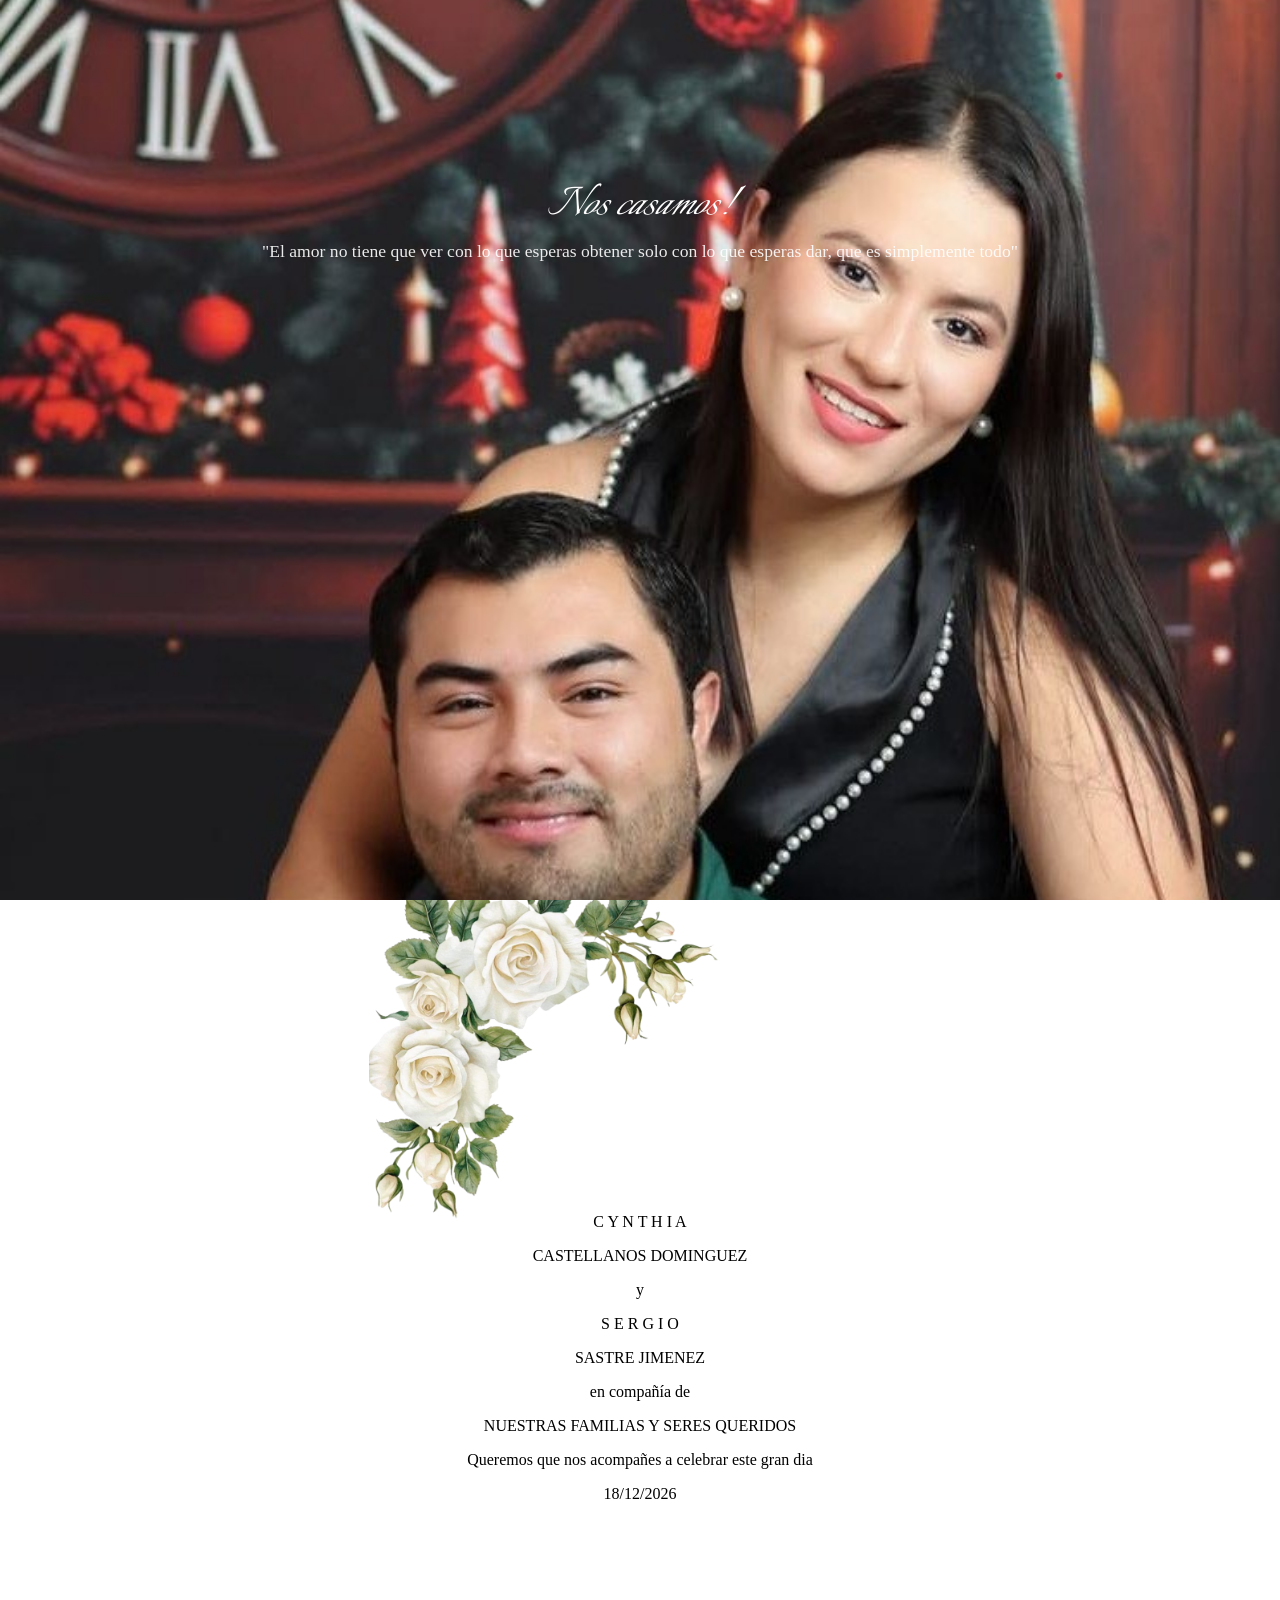
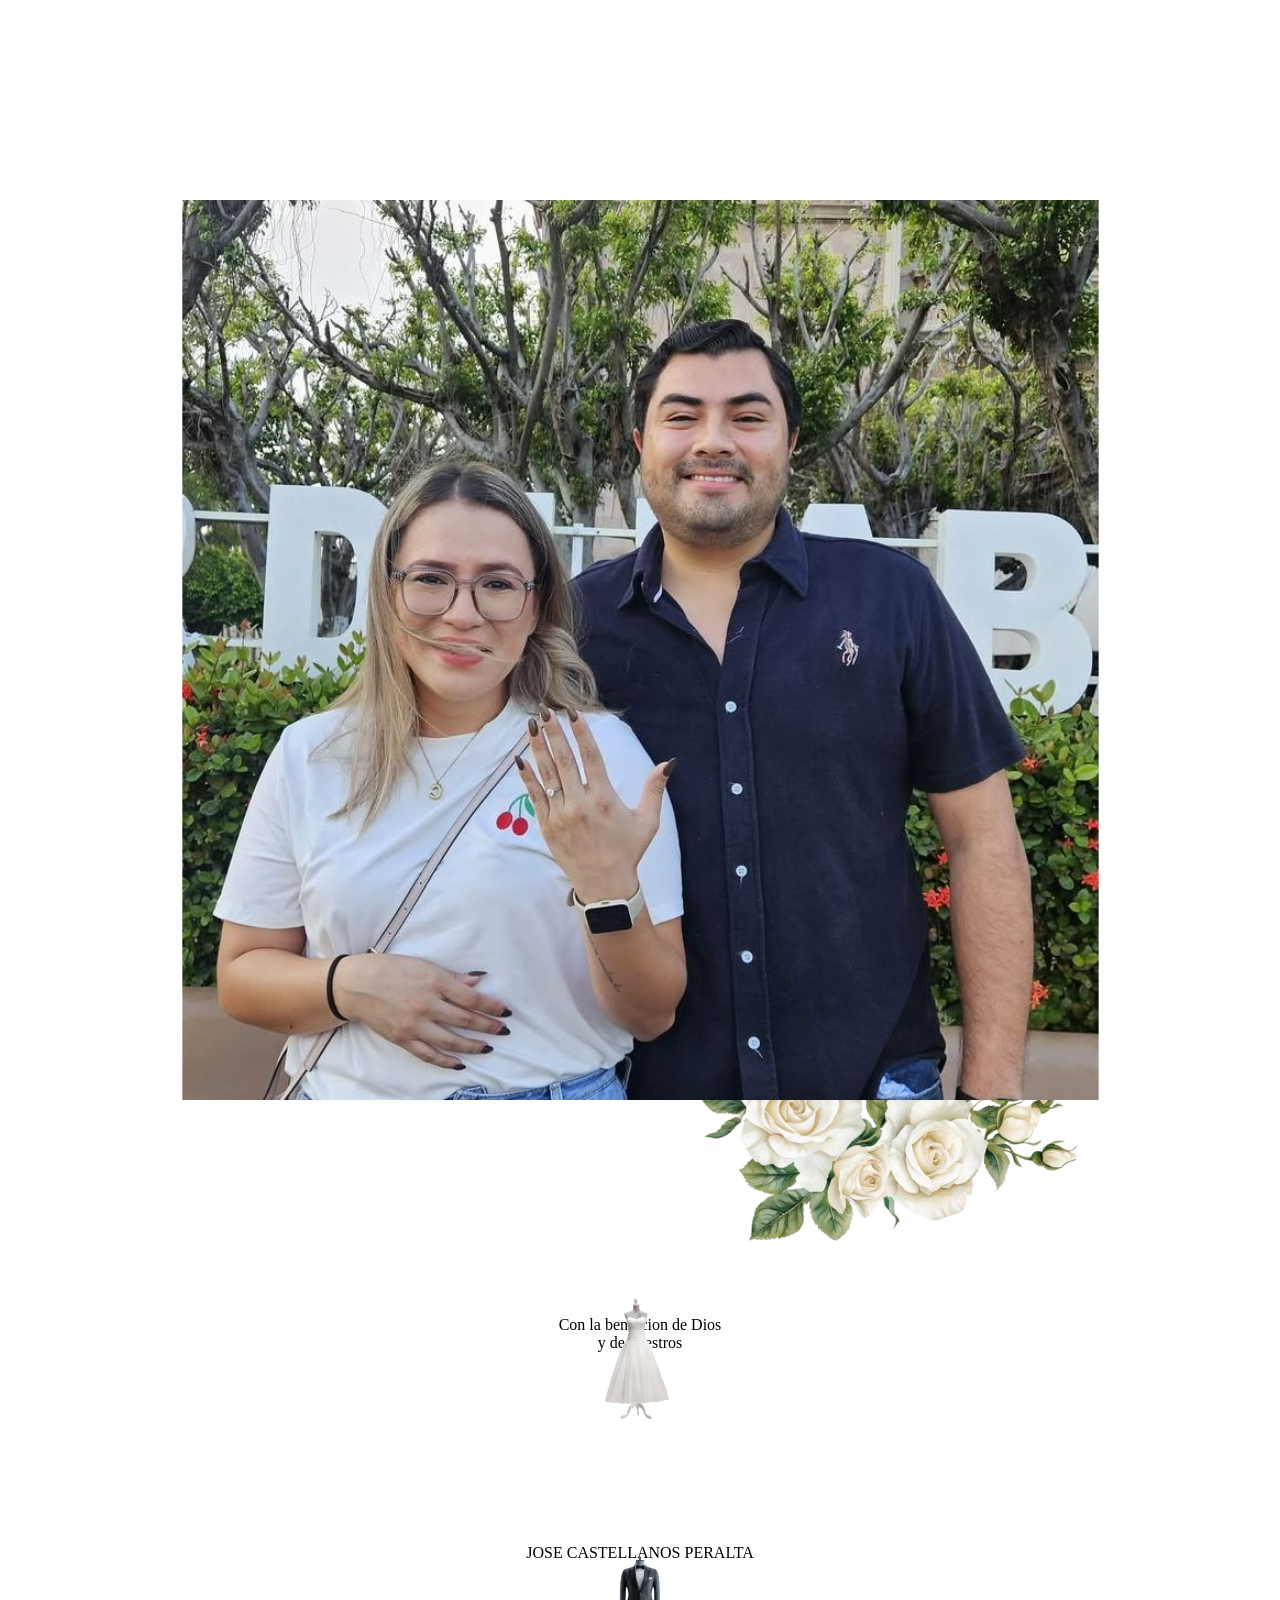
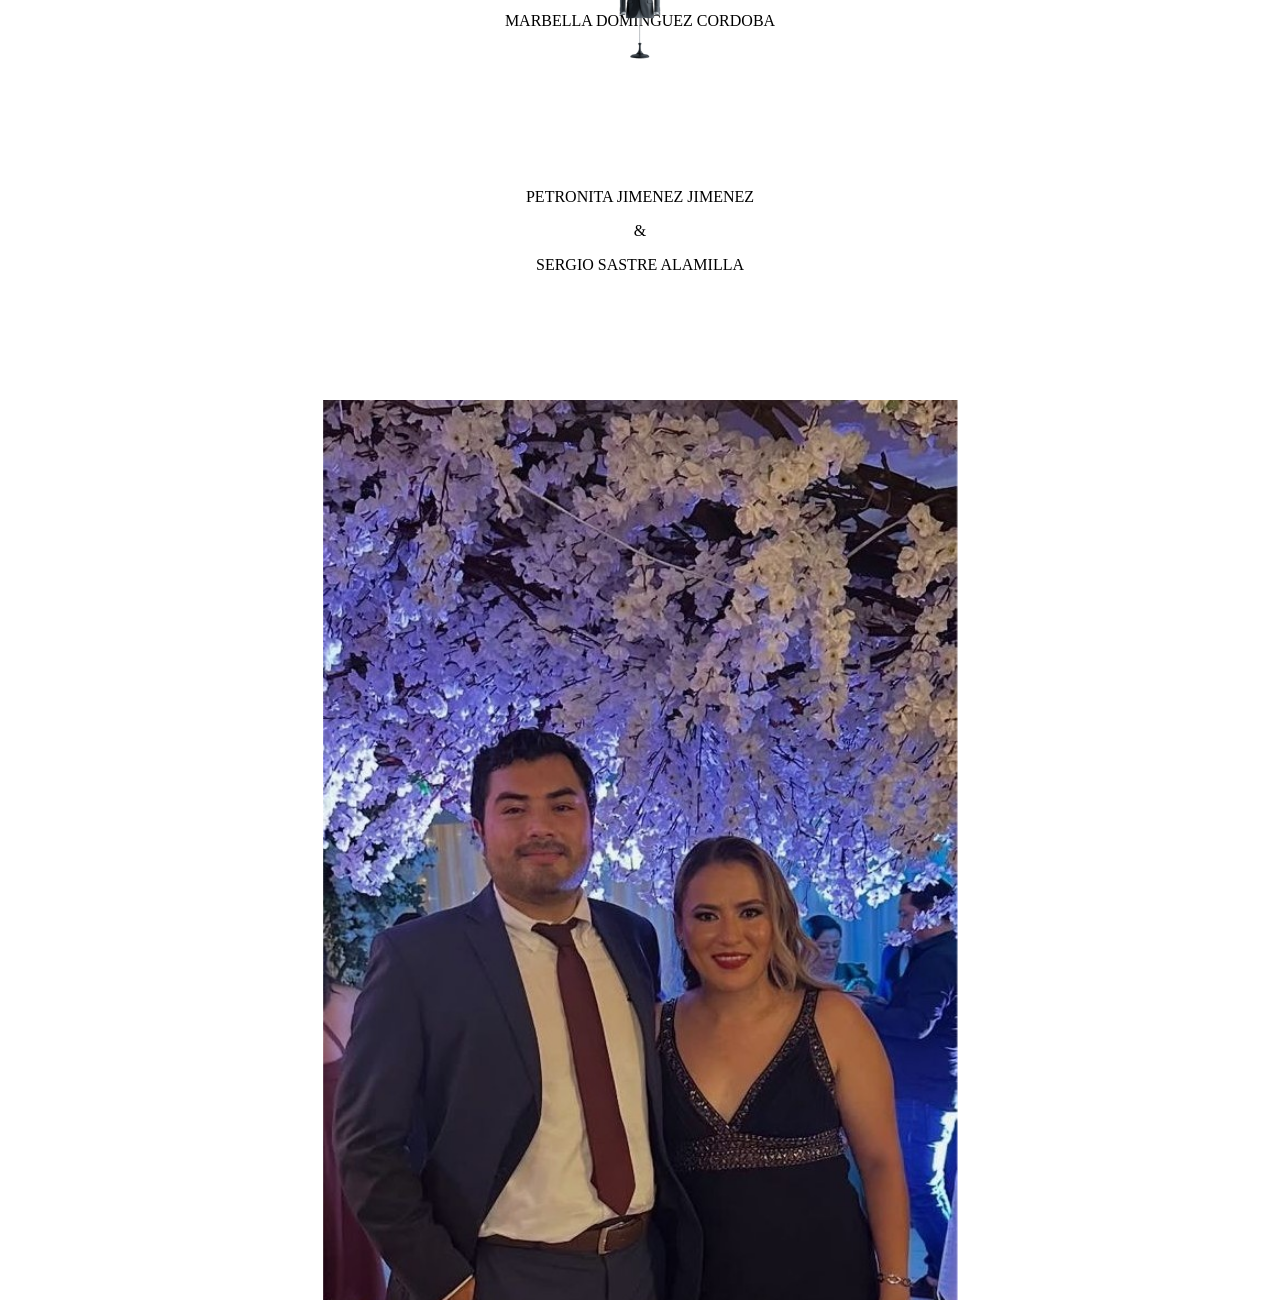
<file: index.html>
<!DOCTYPE html>
<html lang="en">
<head>
    <meta charset="UTF-8">
    <meta name="viewport" content="width=device-width, initial-scale=1.0">
    <title>Cynthia & Sergio</title>
    <link rel="stylesheet" href="styles.css">    <link rel="preconnect" href="https://fonts.googleapis.com">
    <link rel="preconnect" href="https://fonts.gstatic.com" crossorigin>
    <link href="https://fonts.googleapis.com/css2?family=Baskervville+SC:wght@400..700&family=Cedarville+Cursive&family=Italianno&display=swap" rel="stylesheet">

</head>
<body>
    <div class="container-img img1"> <!--.container-img clase para contenedor con imagen de background, clase .img1 define la ubicacion de la imagen y se define en la hoja de estilos style.css-->
        <div class="text-top-container"> <!--.text-top-container clase para contenedor de texto, ajusta ancho y altura con las propiedades bottom y max-width-->
            <h1 class="Italianno">Nos casamos!</h1> <!--clase .Italianno define font-family-->
            <p class="text-up">"El amor no tiene que ver con lo que esperas obtener solo con lo que esperas dar, que es simplemente todo"</p>
        </div>
    </div>

    <div class="container-text-blank">
        <div class="reference">
            <img class="top-left" src="img/flores_sinBG.png" alt="">
        </div>
        <div>
            <p>C Y N T H I A</p>
            <p>CASTELLANOS DOMINGUEZ</p>
            <P>y</P>
            <p>S E R G I O</p>
            <p>SASTRE JIMENEZ</p>
            <p>en compañía de</p>
            <p>NUESTRAS FAMILIAS Y SERES QUERIDOS</p>
            <p>Queremos que nos acompañes a celebrar este gran dia</p>
            <span>18/12/2026</span>

        </div>

    </div>

    
    <div class="container-img">
        <img class="zoom" src="img/img-002.jpeg" alt="">
    </div>


    <div class="container-text-blank">
        <div class="reference">
            <img class="top-right" src="img/flores_sinBG.png" alt="">
            <img class="image-small-center height-1" src="img/Vestido.png" alt="">
            <br><br><br><br><br><br><br><br><br>
            <img class="image-small-center height-2" src="img/traje.png" alt="">
        </div>
        <div>
            <p><br><br><br><br><br><br><br></p>
            <p>Con la bendicion de Dios <br> y de nuestros</p>
            <p>Padres</p> <br><br><br><br><br><br><br>
            <p>JOSE CASTELLANOS PERALTA</p>
            <p>&</p>
            <p>MARBELLA DOMINGUEZ CORDOBA</p>
            <br><br><br><br><br><br><br>
            <p>PETRONITA JIMENEZ JIMENEZ</p>
            <p>&</p>
            <p>SERGIO SASTRE ALAMILLA</p>
            <br><br>
            <p></p>
        </div>
    </div>


    <div class="container-img">
        <img class="zoom" src="img/img-003.jpeg" alt="">

    </div>








    <script src="script.js"></script>
</body>
</html>
</file>
<file: styles.css>
body{
  margin:0;
}

.Italianno{
  font-family: "Italianno", cursive;
  font-size: 50px;
  font-weight: normal;
  font-style: italic;
  text-shadow: 2px 2px 4px rgba(0, 0, 0, 0.3);
}

.Bacasime{
  font-family: "Bacasime Antique", cursive;
  font-size: 20px;
  font-weight: 300;
  font-style: normal;

}

.img1{
  background-image: url('img/img-001.jpeg');      
}
.img2{
  background-image: url('img/img-002.jpeg');      
}
.img3{
  background-image: url('img/img-003.jpeg');    
}

div{
  border-style: none;/*TESTING*/

}

.reference{ /*Clase utilizada como punto de "referencia" para elementos
   que contiene con posicion absoluta como la clase ".top-left"   */
  position:relative;
  justify-content: left;
  width: 0%;
  height: 100vh;
}
.top-left{ /*Clase para colocar elementos en las esquinas de una seccion, 
  debe ir dentro de un div "referencia" para no romper la estructura  */
  position:absolute;
  width:350px;
  transform:rotate(180deg) translateX(28%) translateY(10%);
}
.top-right{ /*Clase para colocar elementos en las esquinas de una seccion, 
  debe ir dentro de un div "referencia" para no romper la estructura  */
  position:absolute;
  width:350px;
  transform:rotate(70deg) translateX(-40%) translateY(-70%);
}

.zoom{ /*Clase para hacer zoom en conjunto con la clase ".zoom-on" la cual trabaja con Javascript.
  Se agrega la clase a un elemento "img" que este dentro de un elemento "div" con la clase
  "container-img"    */
  transition: transform 2.5s, opacity 0.5s ;
  transform: scale(1.1);
}

.zoom-on{
  transform: scale(1.4);
  opacity: 1;
}

.container-text-blank { /* Clase usada para una seccion en blanco
  altura 100 del visualport height, oculta elementos que se desbordan,
  alineacion de los elementos al centro en ambos ejes X y Y, para incorporar mas 
  elementos de decoracion debe colocarse dentro de este, un div con la clase ".referencia"
  para poder ajustar posiciones sin alterar el centrado de los elementos principales*/
  width:100%;
  height: 100vh;
  overflow:hidden; /*hidden*/
  display:flex; /*flex*/
  align-items: center;
  justify-content:center;
  text-align: center;
  padding: 0%;
  border-style:none;
}
     

.container-img { /* clase principa para galeria estatica con la opcion de agregar 
  texto descriptivoa usando clases como ".text-up".
  En esta clase se define el uso de una imagen como fondo del elemento pero debe ir acompanado 
  con otra de las siguientes clases:img1, img2 o img3 en las cuales se define la ruta de la 
  imagen que se utiliazara.
  Tambien se puede hacer un zoom con scroll, pero en lugar de usar la clase ".img1.." 
  se agrega dentro del div un elemento "img" que tenga la clase ".zoom" */
  width:100%;
  height: 100vh;
  overflow: hidden; /*hidden*/
  display:flex; /*flex*/
  align-items: center;
  justify-content: center;
  background-size:cover;   /*contain*/
  background-position: center;   /* Centers the image */
  background-repeat: no-repeat;  /* Prevents tiling */
  background-attachment: scroll ;
  padding: 0%;
  border-style:none;
  
}
          

.container-img > * {
  color: white;
  text-align: center;
}

.text-top-container{
  position: relative; /*Cambia la propiedad "position" de su valor default "static" a relative, position relative to its normal position*/
  bottom: 225px; 
  max-width: 90%;
}

.text-up{
  position: relative;
  bottom:30px ;
  font-size: 1.1rem;
  opacity: 0.9;
}

.image-small-center{ /*Ajusta posicion y tamano de imagen, para ajustarla en relacion con 
  el texto central, debe estar dentro de un div clase .reference*/
  position: relative;
  width: 150px;
  left: 60px;
}

.height-1{ /*Clase para definir alturas height1, height2,...*/
  top:180px
}

.height-2{  /*Clase para definir alturas height1, height2,...*/
  top:140px;
}
</file>
